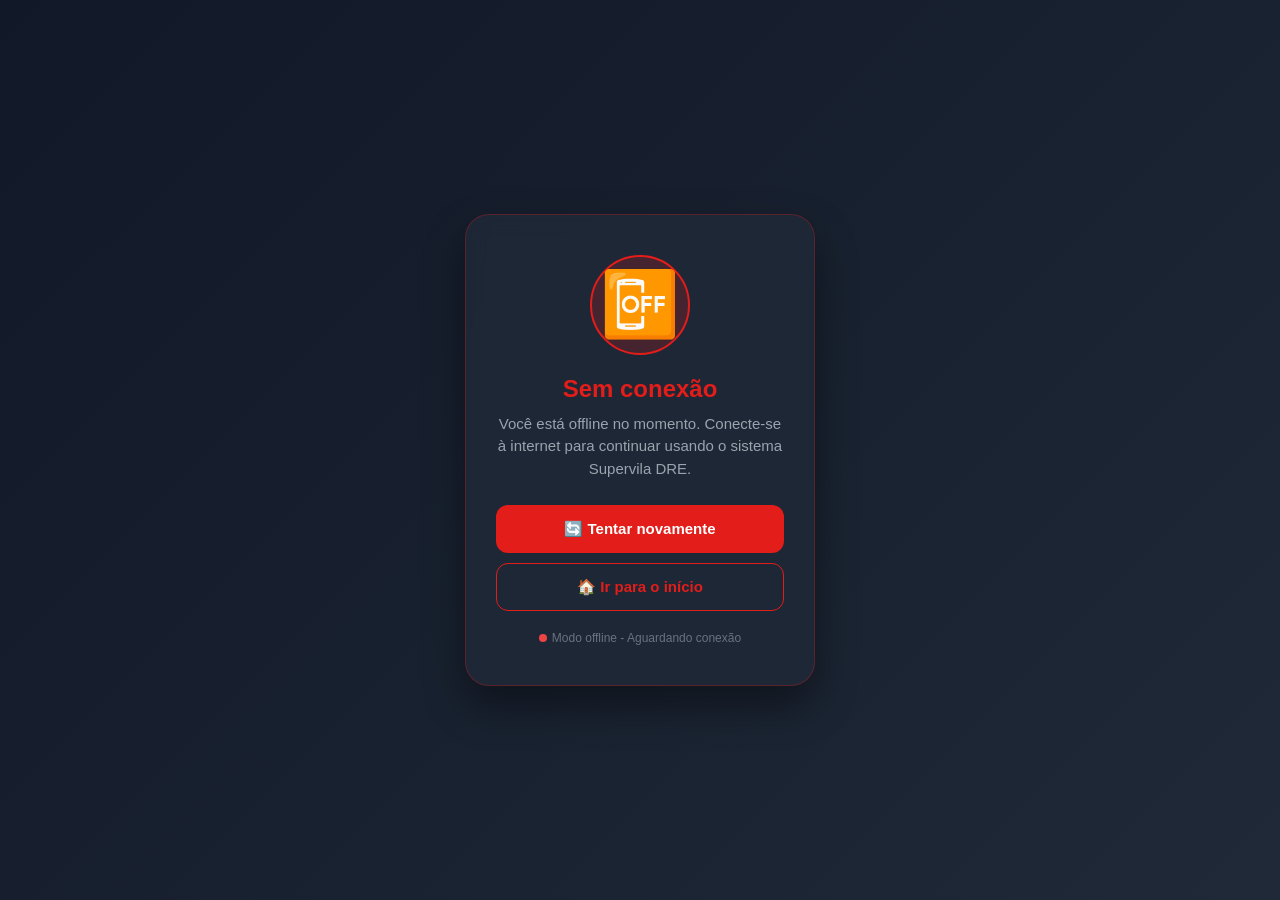
<file: offline.html>
<!DOCTYPE html>
<html lang="pt-br">
<head>
  <meta charset="UTF-8">
  <meta name="viewport" content="width=device-width, initial-scale=1.0">
  <title>Offline - Supervila DRE</title>
  <style>
    * {
      margin: 0;
      padding: 0;
      box-sizing: border-box;
    }
    
    body {
      font-family: 'Inter', -apple-system, BlinkMacSystemFont, sans-serif;
      background: linear-gradient(135deg, #111827, #1f2937);
      color: white;
      display: flex;
      align-items: center;
      justify-content: center;
      min-height: 100vh;
      margin: 0;
      padding: 20px;
      text-align: center;
    }
    
    .offline-card {
      background: rgba(31, 41, 55, 0.9);
      backdrop-filter: blur(10px);
      padding: 40px 30px;
      border-radius: 24px;
      max-width: 350px;
      width: 100%;
      border: 1px solid rgba(227, 29, 26, 0.3);
      box-shadow: 0 20px 40px rgba(0, 0, 0, 0.4);
      animation: fadeIn 0.5s ease;
    }
    
    @keyframes fadeIn {
      from { opacity: 0; transform: translateY(20px); }
      to { opacity: 1; transform: translateY(0); }
    }
    
    .icon {
      font-size: 64px;
      margin-bottom: 20px;
      background: rgba(227, 29, 26, 0.2);
      width: 100px;
      height: 100px;
      border-radius: 50%;
      display: flex;
      align-items: center;
      justify-content: center;
      margin: 0 auto 20px;
      border: 2px solid #e31d1a;
      animation: pulse 2s infinite;
    }
    
    @keyframes pulse {
      0% { box-shadow: 0 0 0 0 rgba(227, 29, 26, 0.7); }
      70% { box-shadow: 0 0 0 15px rgba(227, 29, 26, 0); }
      100% { box-shadow: 0 0 0 0 rgba(227, 29, 26, 0); }
    }
    
    h1 {
      font-size: 24px;
      margin-bottom: 10px;
      color: #e31d1a;
      font-weight: 700;
    }
    
    p {
      font-size: 15px;
      color: #9ca3af;
      margin-bottom: 25px;
      line-height: 1.5;
    }
    
    .button-group {
      display: flex;
      flex-direction: column;
      gap: 10px;
    }
    
    button {
      background: #e31d1a;
      color: white;
      border: none;
      padding: 14px 20px;
      border-radius: 12px;
      font-weight: 600;
      font-size: 15px;
      cursor: pointer;
      transition: all 0.3s ease;
      border: 1px solid transparent;
    }
    
    button:hover {
      background: #b71c1c;
      transform: translateY(-2px);
      box-shadow: 0 5px 15px rgba(227, 29, 26, 0.4);
    }
    
    button.secondary {
      background: transparent;
      border: 1px solid #e31d1a;
      color: #e31d1a;
    }
    
    button.secondary:hover {
      background: rgba(227, 29, 26, 0.1);
      border-color: #e31d1a;
      color: white;
    }
    
    .status {
      margin-top: 20px;
      font-size: 12px;
      color: #6b7280;
      display: flex;
      align-items: center;
      justify-content: center;
      gap: 5px;
    }
    
    .dot {
      width: 8px;
      height: 8px;
      background: #ef4444;
      border-radius: 50%;
      animation: blink 1.5s infinite;
    }
    
    @keyframes blink {
      0%, 100% { opacity: 1; }
      50% { opacity: 0.3; }
    }
  </style>
</head>
<body>
  <div class="offline-card">
    <div class="icon">📴</div>
    <h1>Sem conexão</h1>
    <p>Você está offline no momento. Conecte-se à internet para continuar usando o sistema Supervila DRE.</p>
    
    <div class="button-group">
      <button onclick="window.location.reload()">
        🔄 Tentar novamente
      </button>
      <button class="secondary" onclick="window.location.href='./'">
        🏠 Ir para o início
      </button>
    </div>
    
    <div class="status">
      <span class="dot"></span>
      <span>Modo offline - Aguardando conexão</span>
    </div>
  </div>
</body>
</html>
</file>
